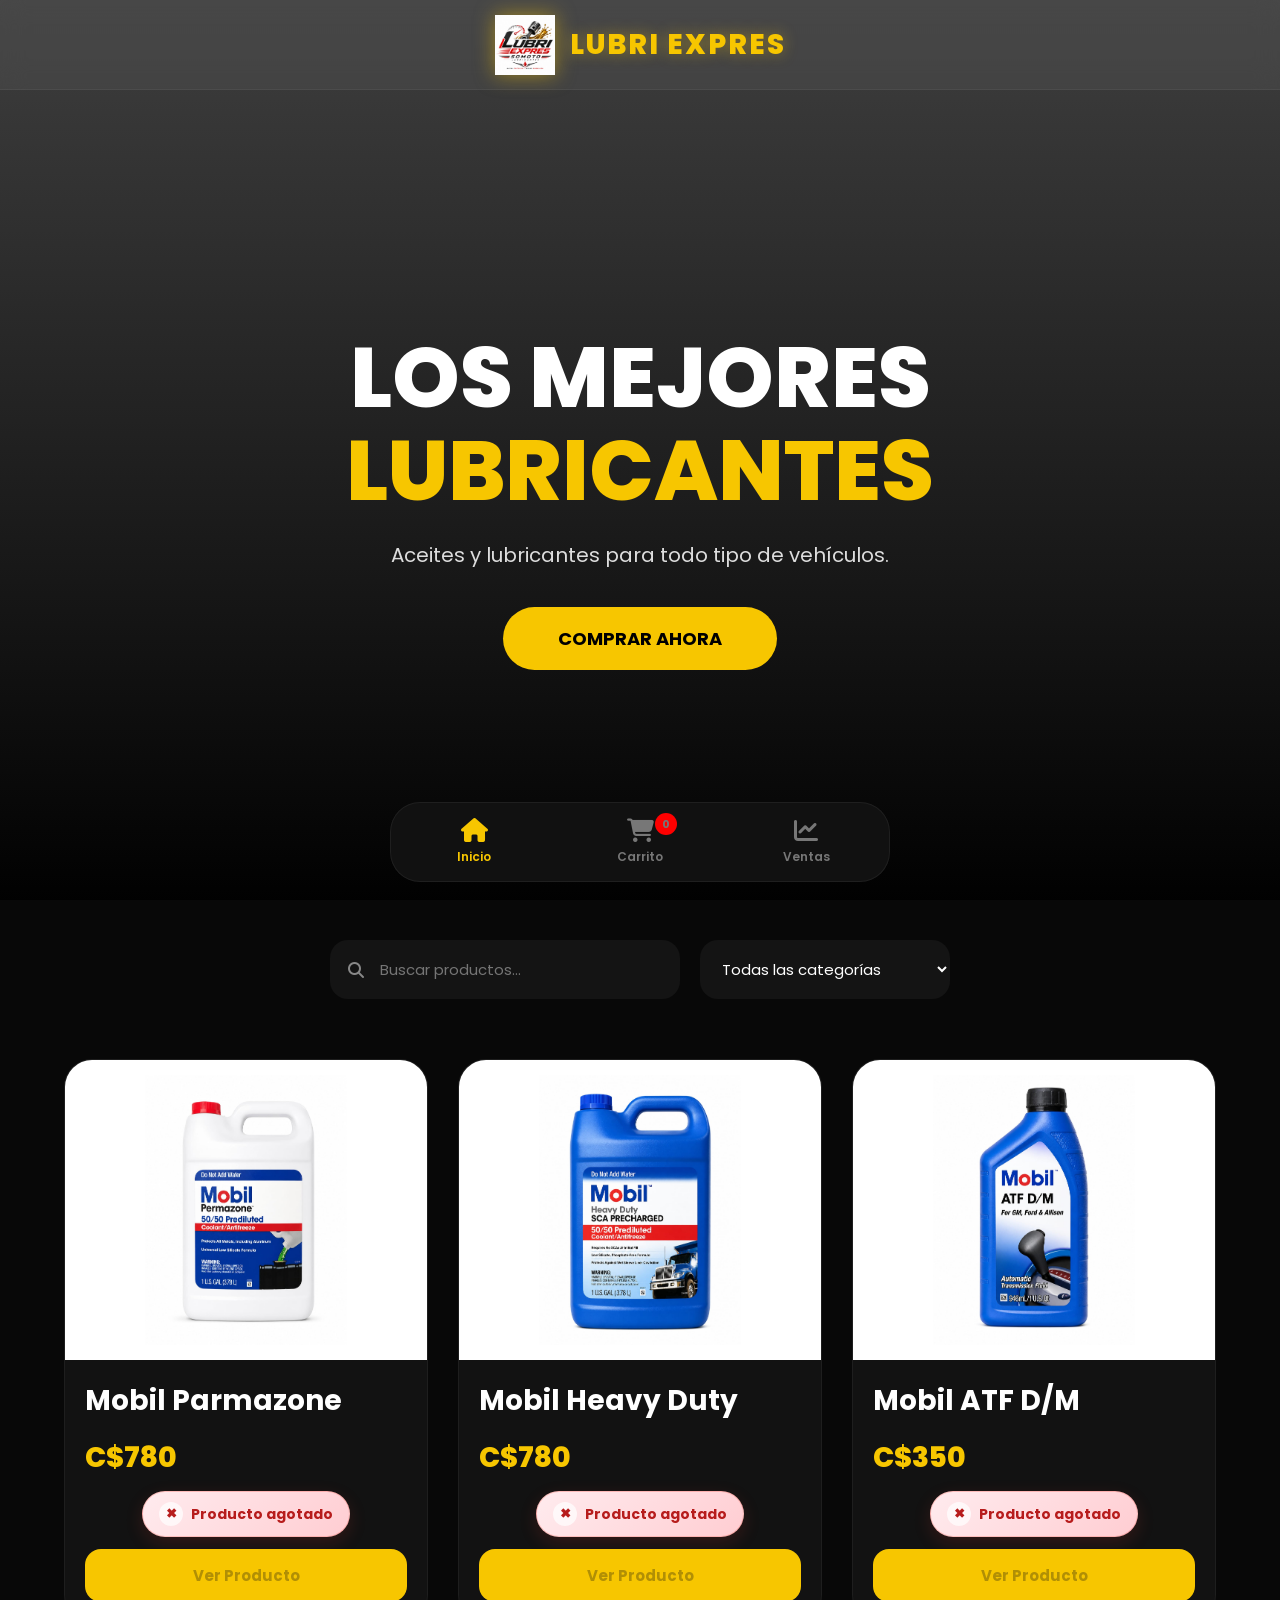
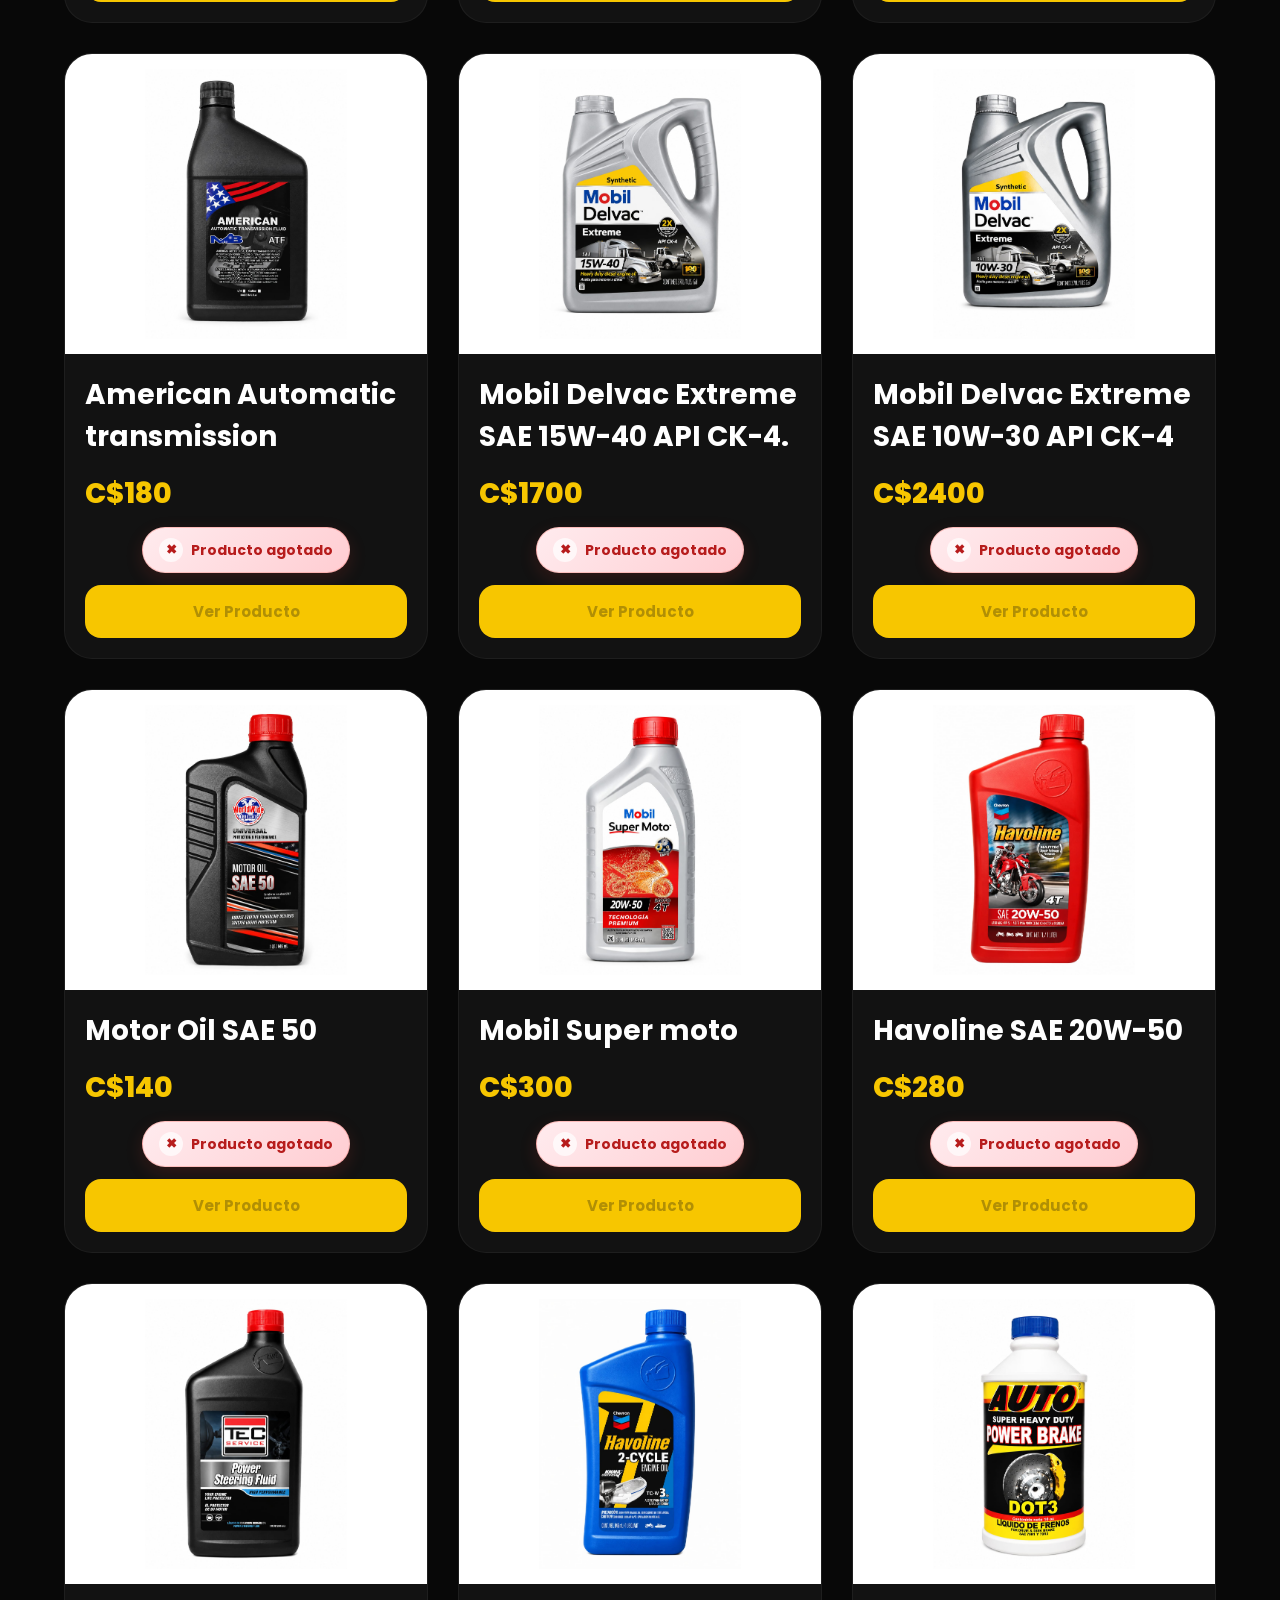
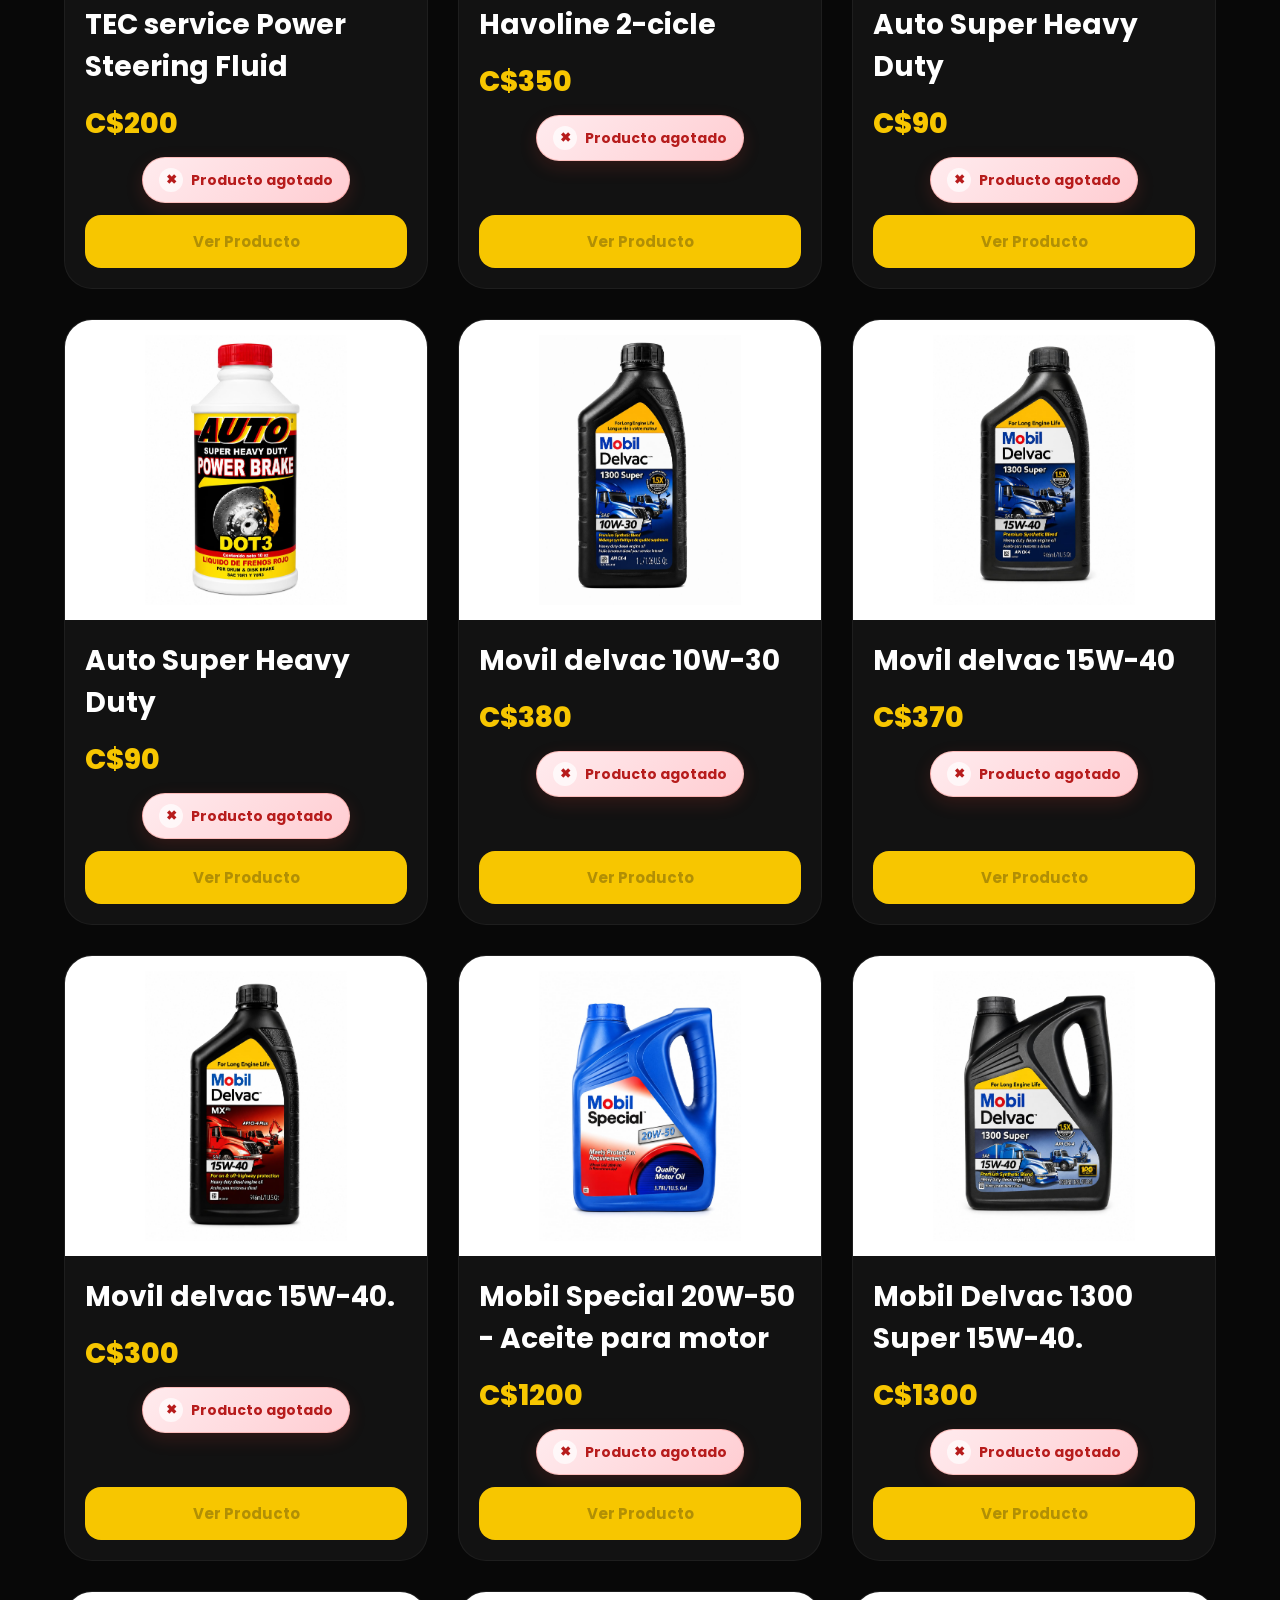
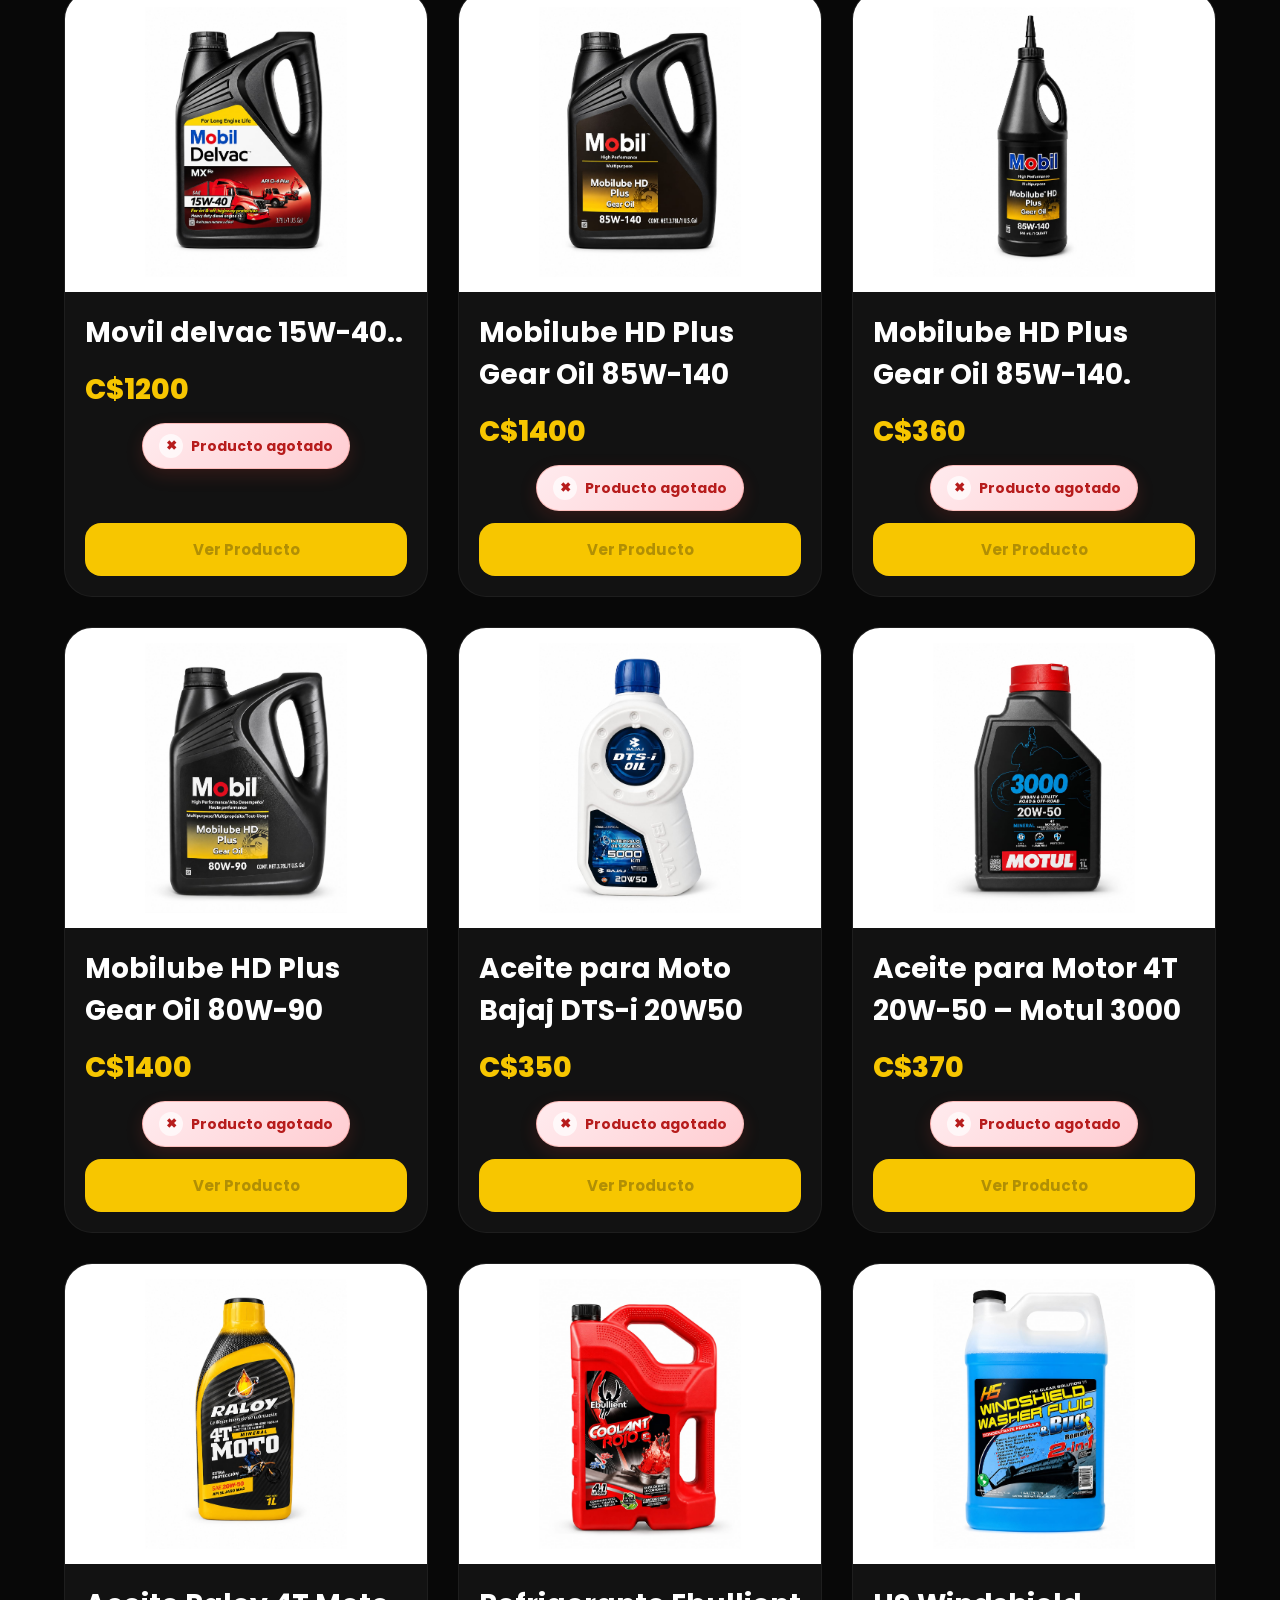
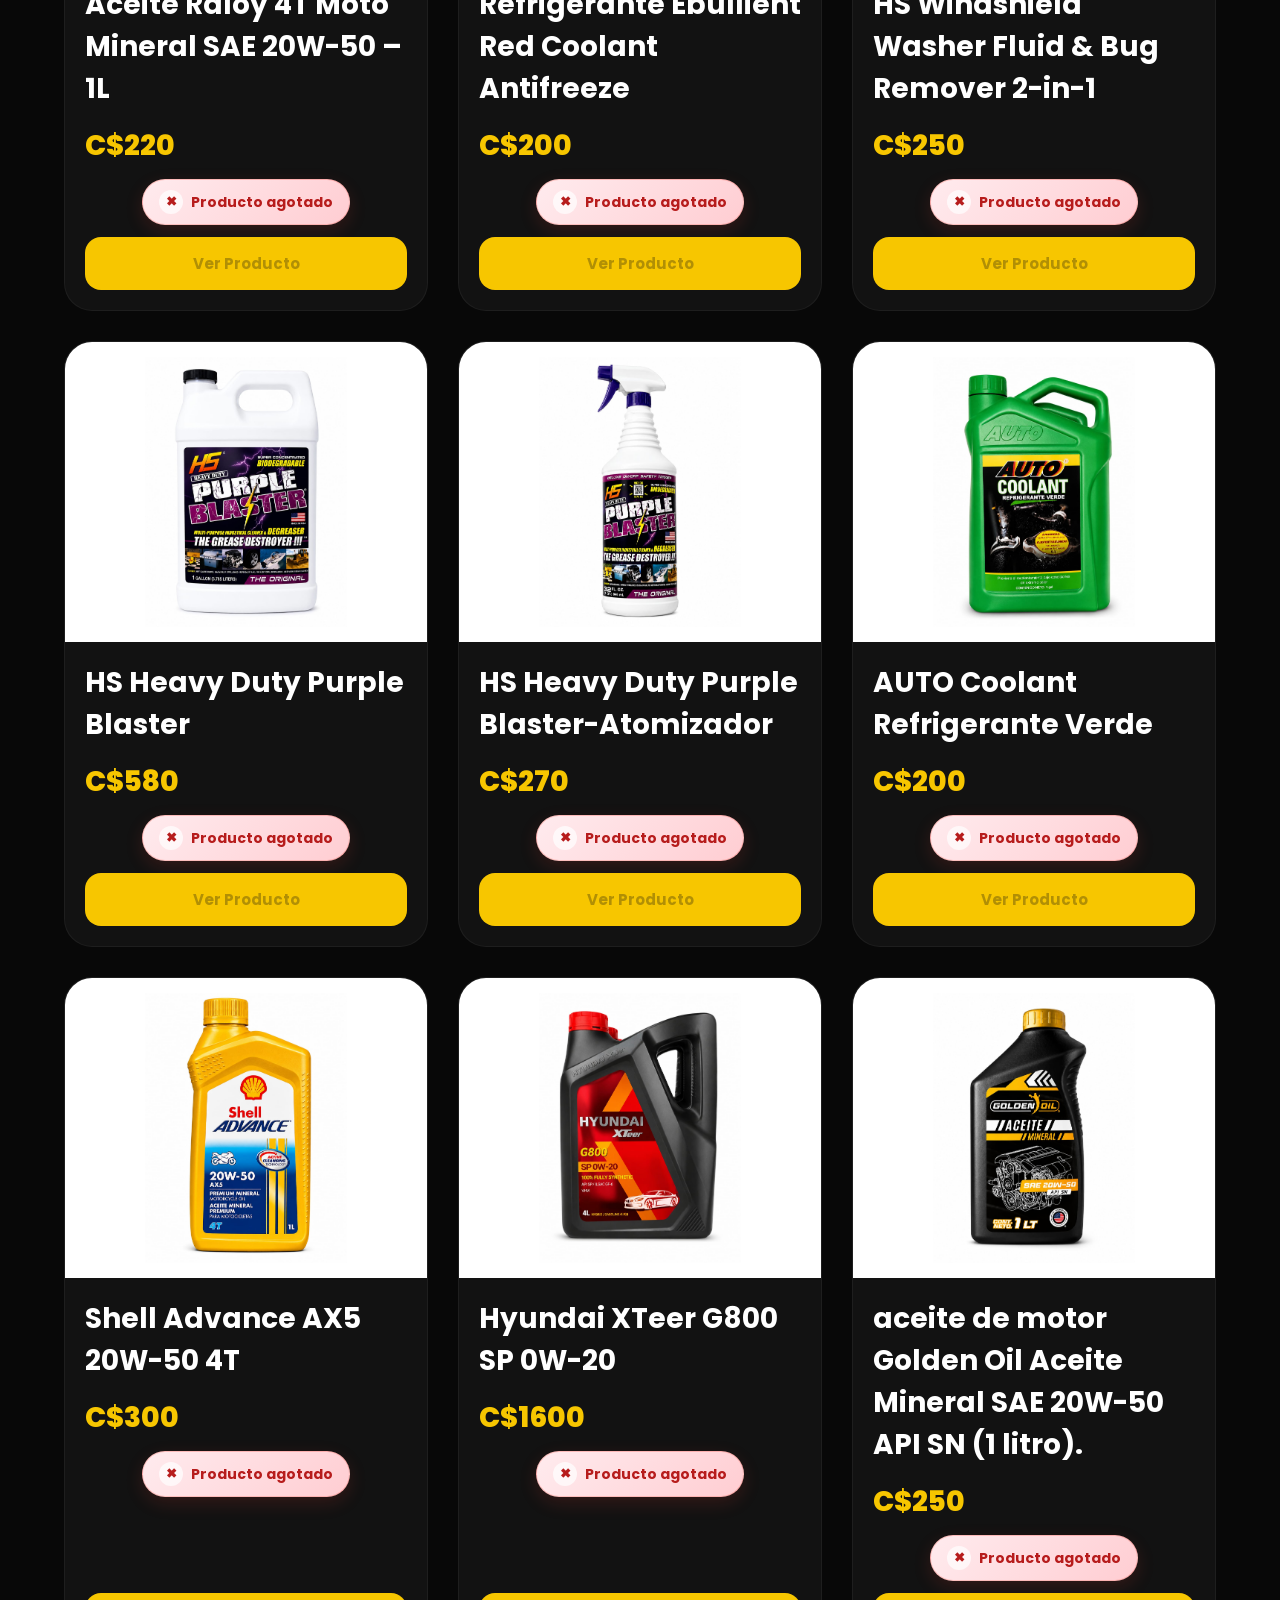
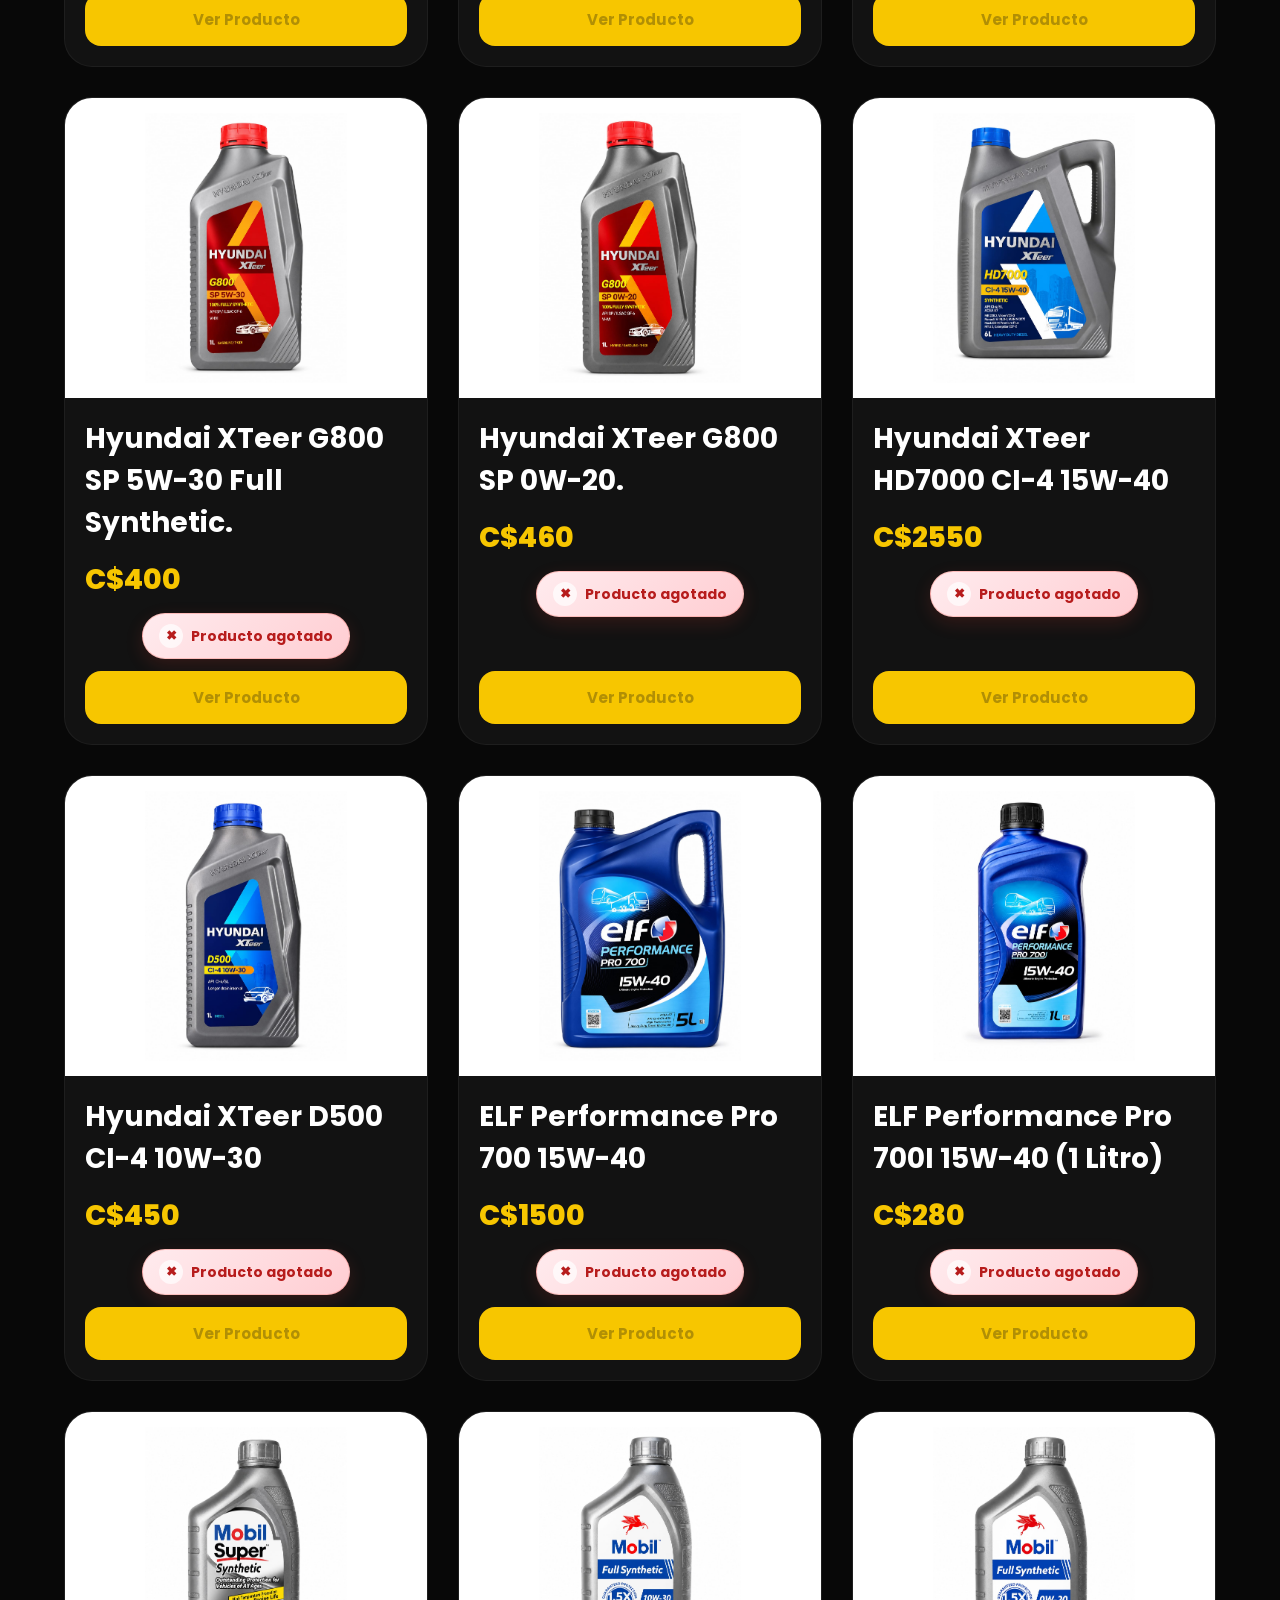
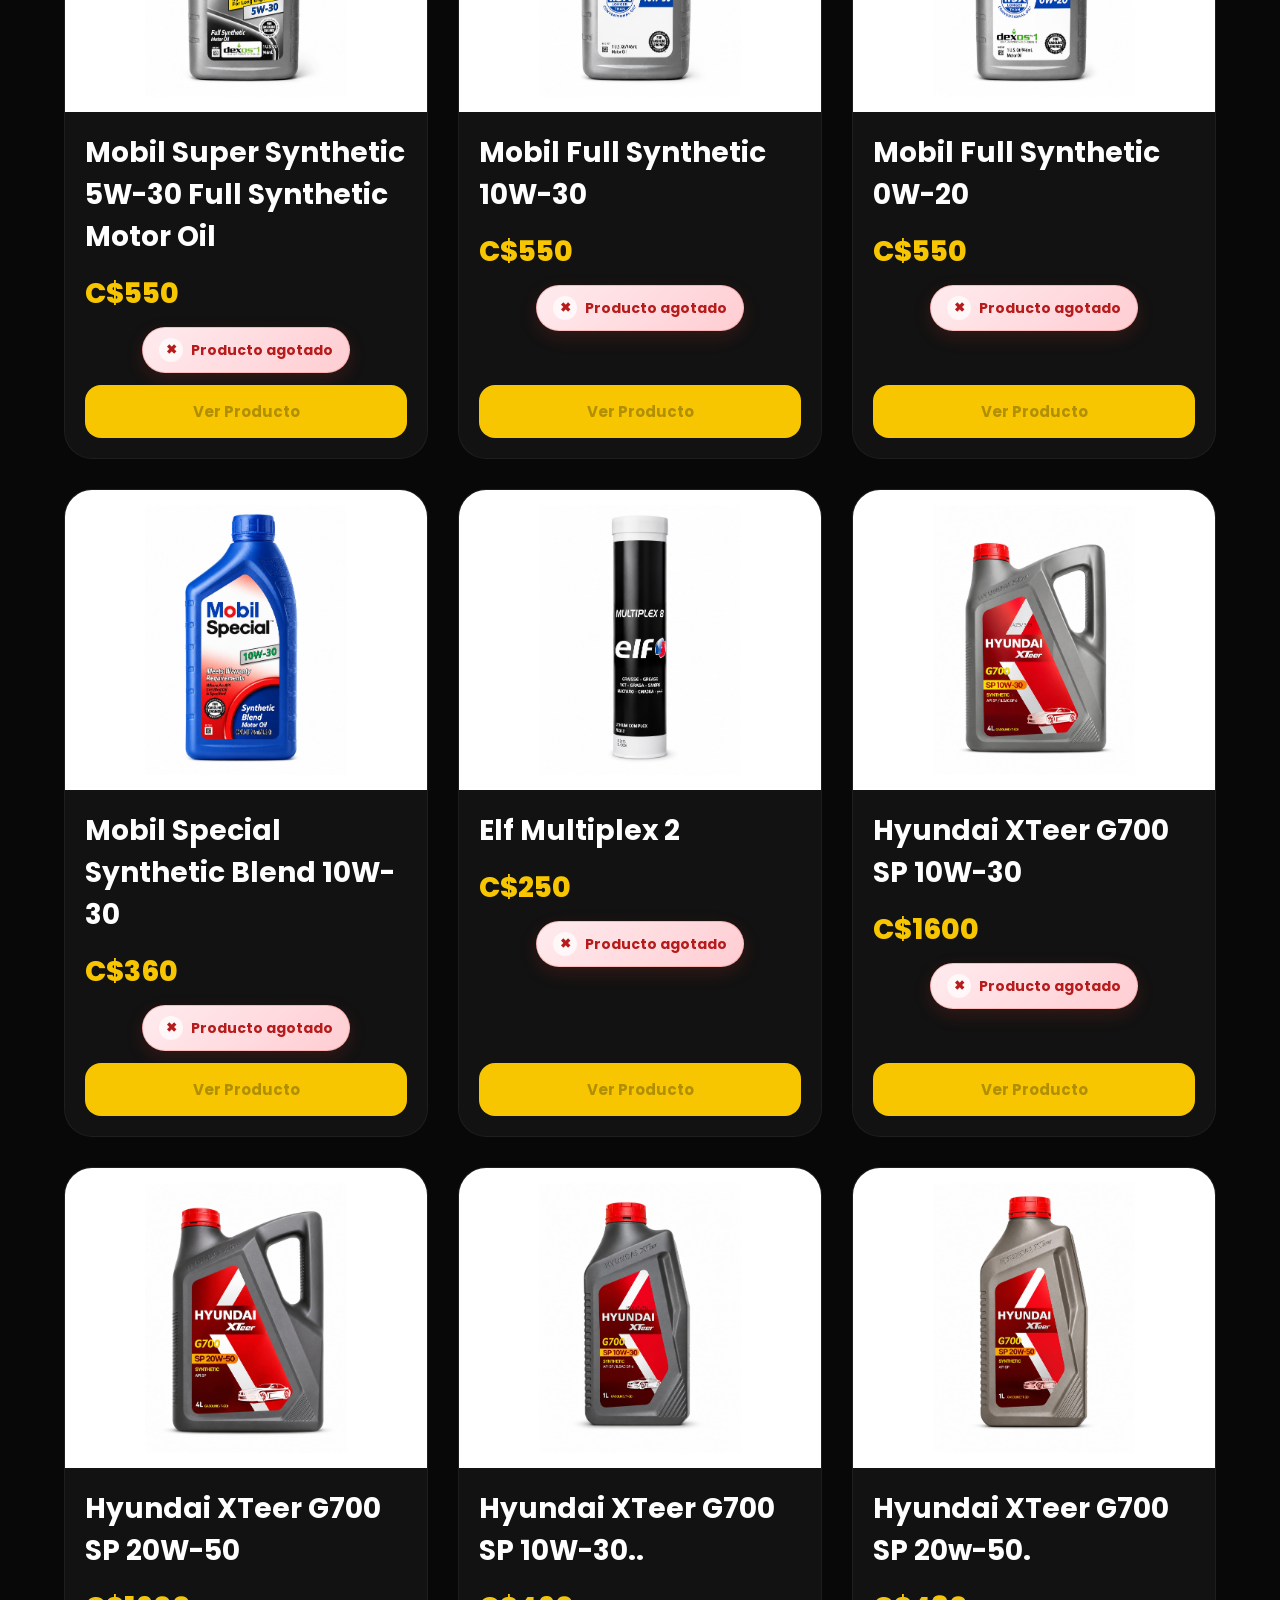
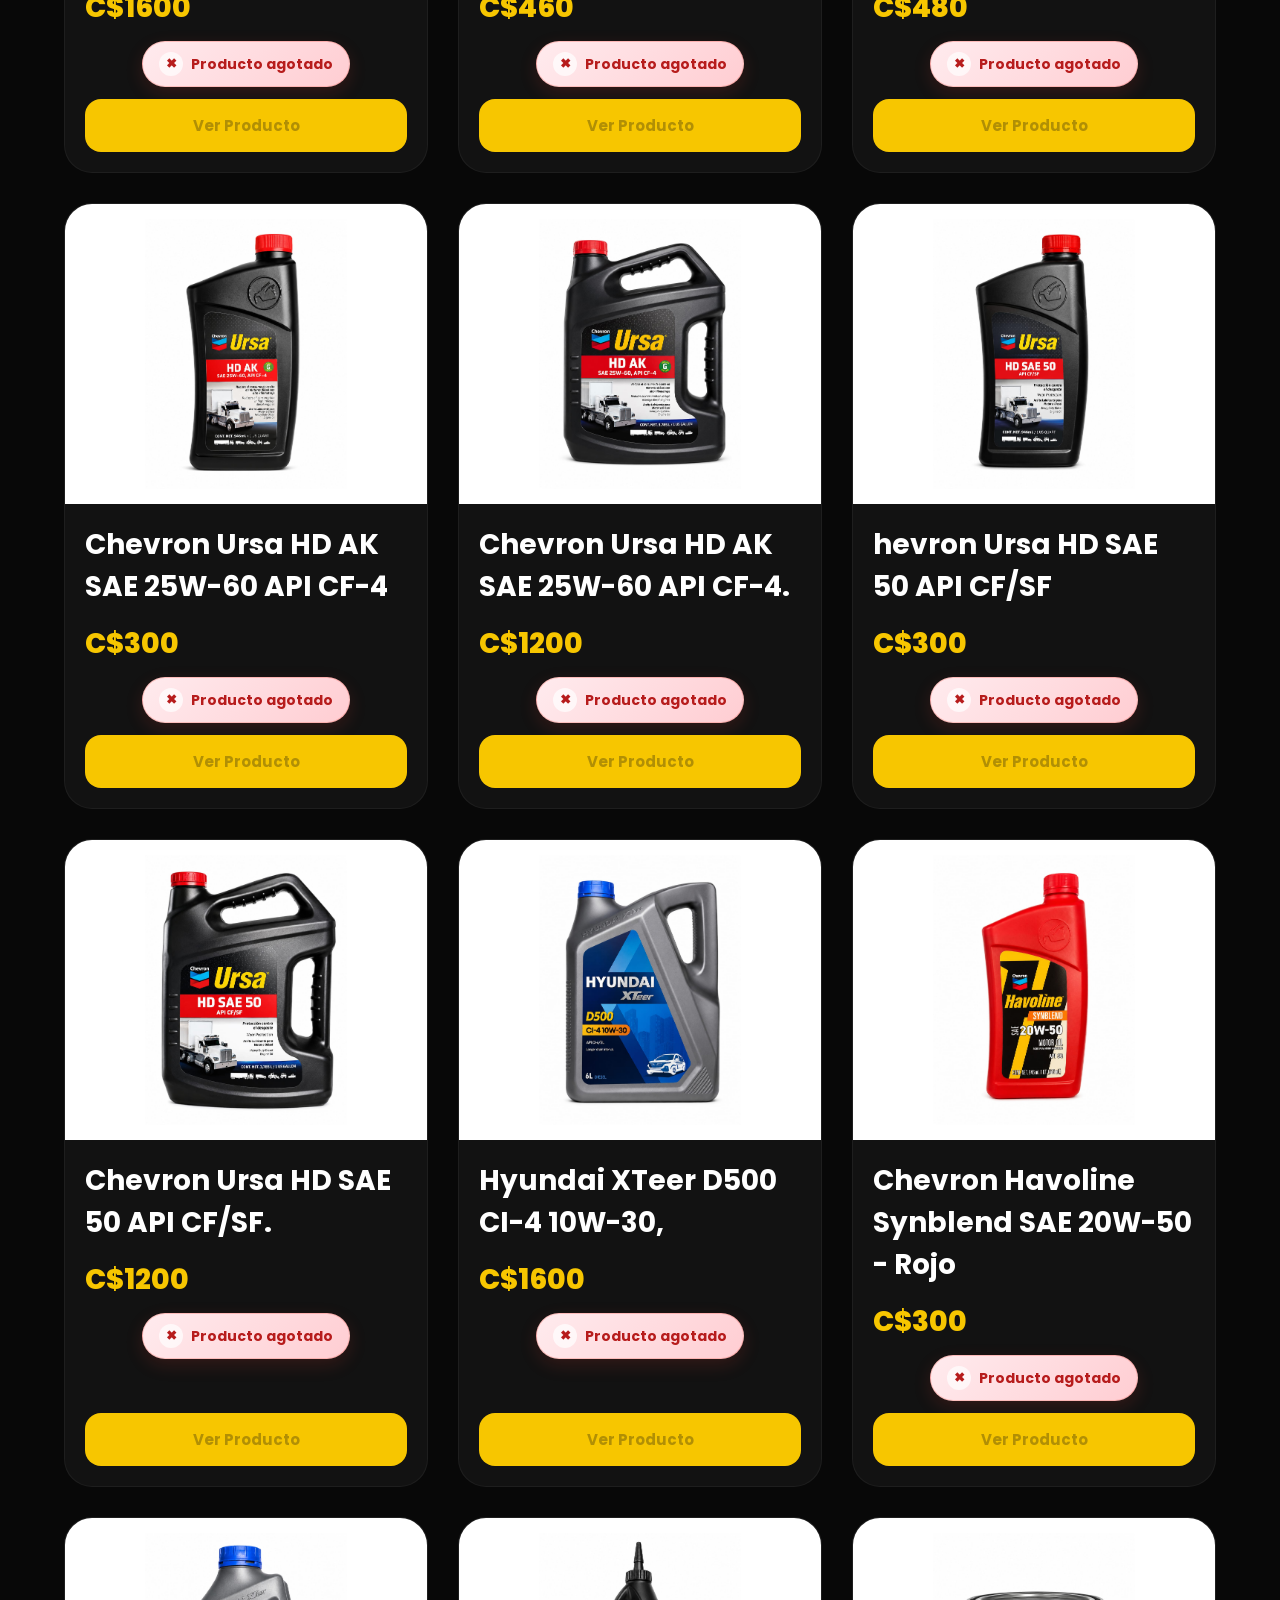
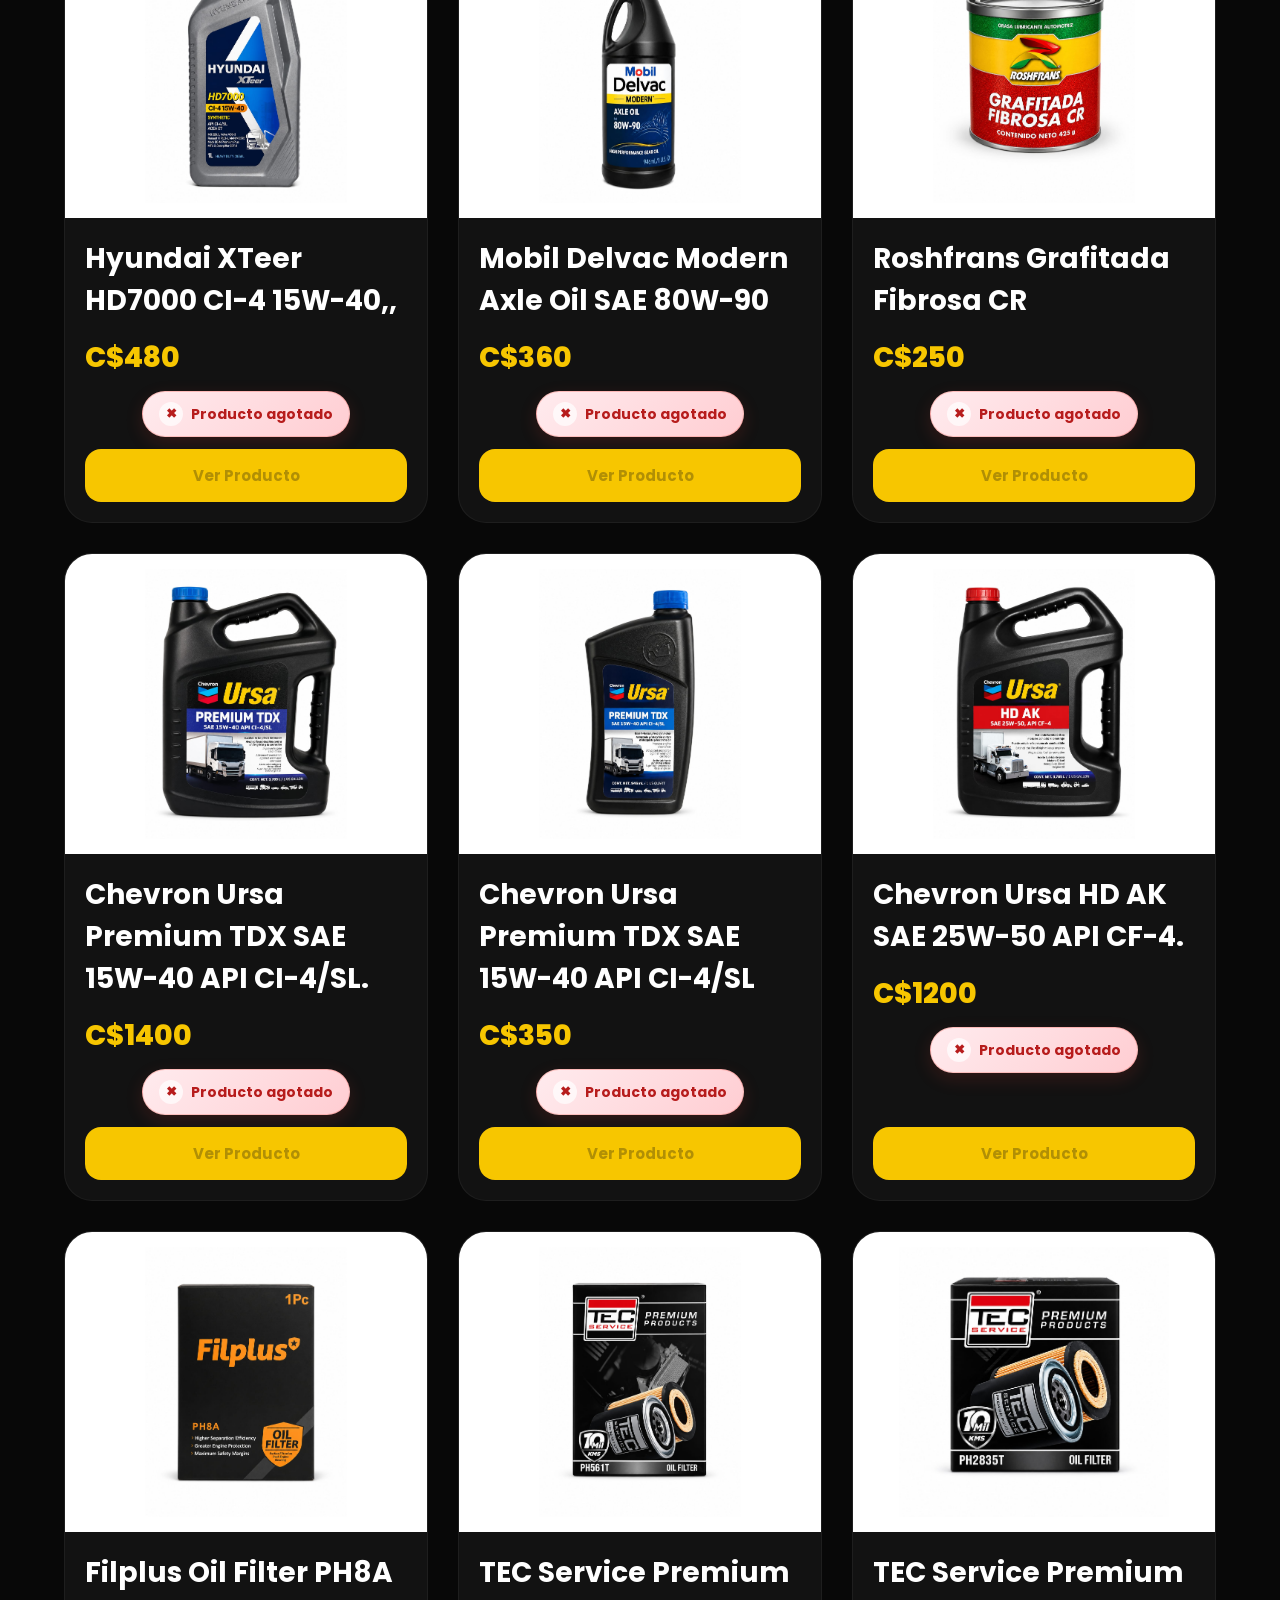
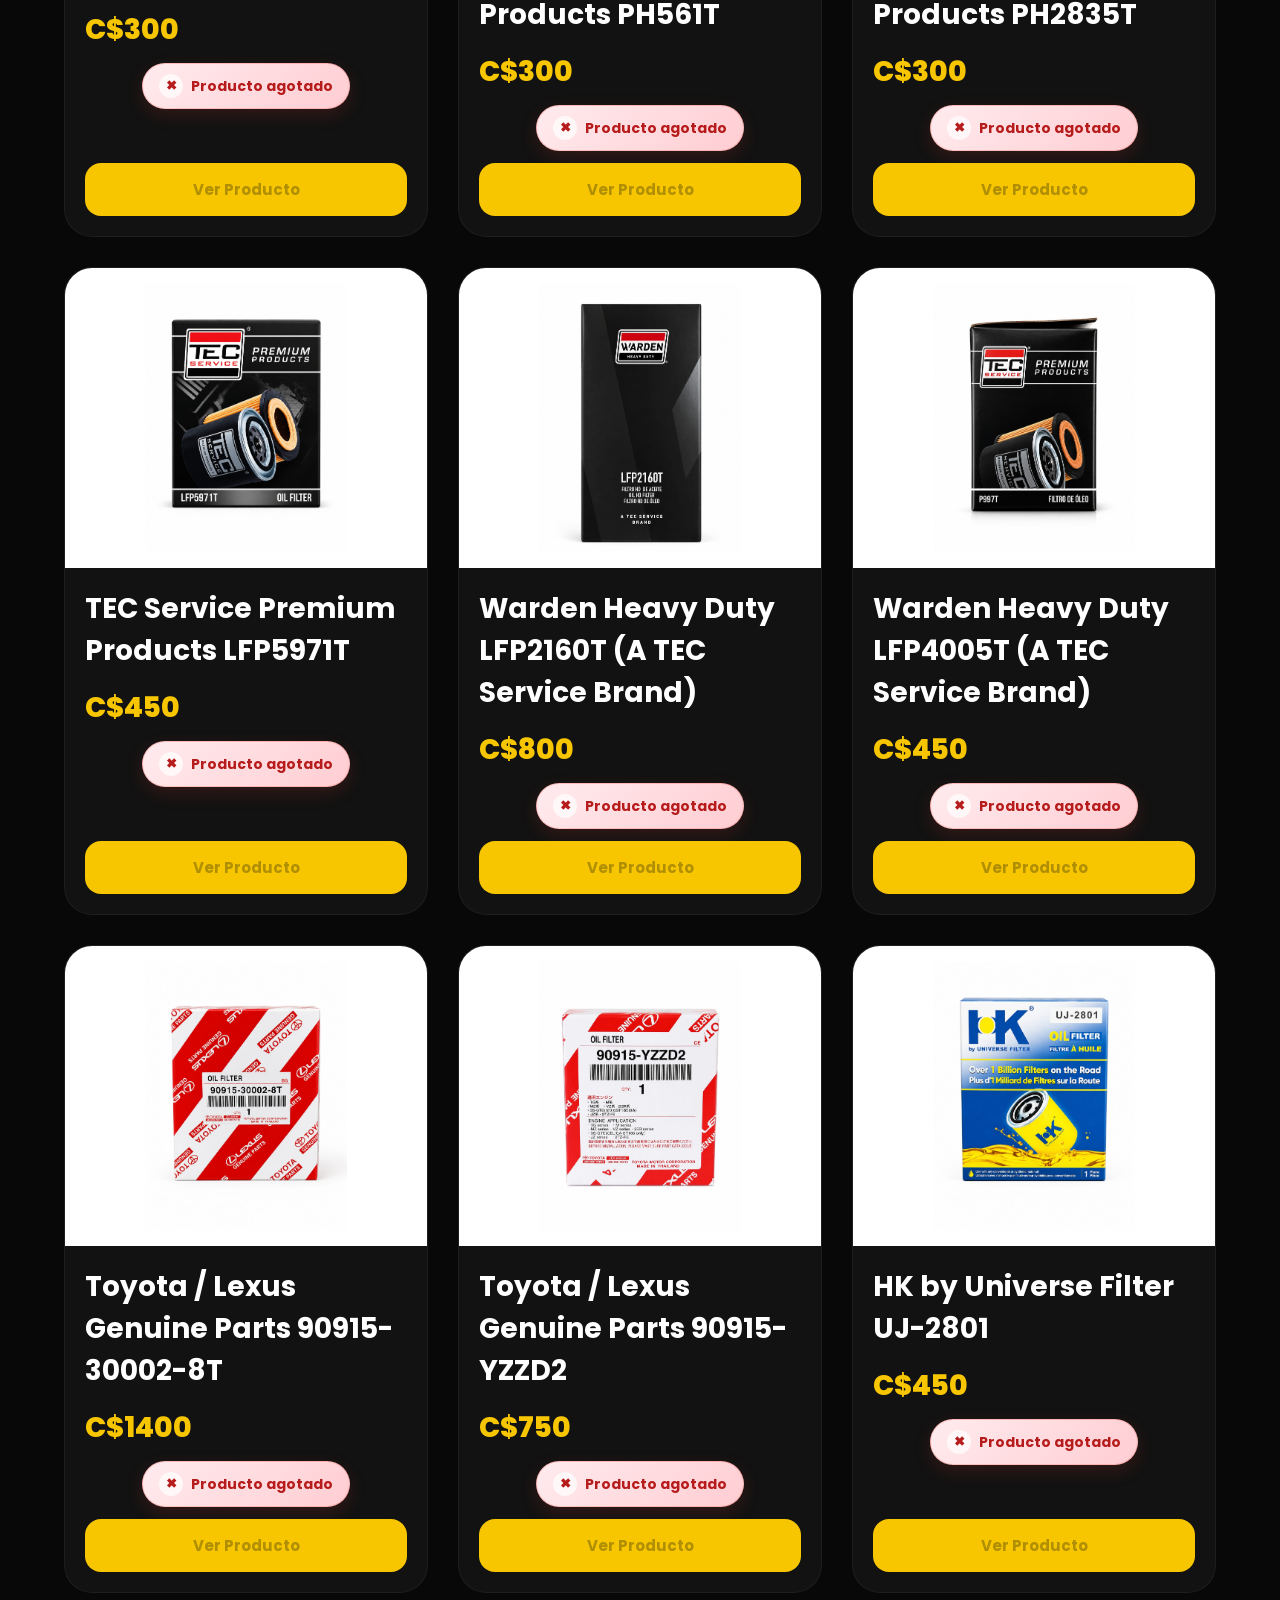
<file: index.html>
<!DOCTYPE html>
<html lang="es">
<head>

<meta charset="UTF-8">
<meta name="viewport" content="width=device-width, initial-scale=1.0">

<title>LUBRI EXPRES</title>

<link rel="icon" href="logo.jpeg">
<link rel="stylesheet" href="style.css">
<link rel="manifest" href="manifest.json">

<meta name="theme-color" content="#f7c600">
<meta name="mobile-web-app-capable" content="yes">
<meta name="apple-mobile-web-app-capable" content="yes">
<meta name="apple-mobile-web-app-status-bar-style" content="black">

<!-- ICONOS -->
<link rel="stylesheet"
href="https://cdnjs.cloudflare.com/ajax/libs/font-awesome/6.5.1/css/all.min.css"/>

<!-- FUENTE -->
<link rel="preconnect" href="https://fonts.googleapis.com">

<link href="https://fonts.googleapis.com/css2?family=Poppins:wght@300;400;500;600;700;800&display=swap"
rel="stylesheet">

</head>

<body>
<!-- LOADER PREMIUM -->
<div id="loaderScreen">

    <div class="loader-glow"></div>

    <div class="loader-content">

        <div class="loader-logo">
            <img src="logo.jpeg" alt="LUBRI EXPRES">
        </div>

        <h1>LUBRI EXPRES</h1>

        <p class="loader-subtitle">
            Potencia y protección para tu motor
        </p>

        <div class="loader-bar-container">
            <div id="loaderBar" class="loader-bar"></div>
        </div>

        <p id="loaderText" class="loader-text">
            Cargando catálogo...
        </p>

    </div>

</div>
<header class="header">

<div class="logo-container">

<img src="logo.jpeg" alt="LUBRI EXPRES">

<h2>LUBRI EXPRES</h2>

</div>

</header>


<section class="hero">

<h1>
LOS MEJORES <span>LUBRICANTES</span>
</h1>

<p>
Aceites y lubricantes para todo tipo de vehículos.
</p>

<button onclick="document.getElementById('productos').scrollIntoView({behavior:'smooth'})">
COMPRAR AHORA
</button>

<button id="installBtn" onclick="instalarApp()">
<i class="fa-solid fa-download"></i>
INSTALAR APP
</button>

</section>

<section class="filtros">

<div class="search-box">

<i class="fa-solid fa-magnifying-glass"></i>

<input
type="text"
id="buscador"
placeholder="Buscar productos..."
>

</div>

<select id="categoria">

<option value="todos">
Todas las categorías
</option>

<option value="motor">
Aceite Motor
</option>

<option value="grasa">
Grasas
</option>

<option value="hidraulico">
Hidráulico
</option>

</select>

</section>
<div id="toast-container"></div>
<section class="productos" id="productos"></section>

<div class="modal" id="modal">

<div class="modal-content">

<div class="modal-img-box">

<img id="modal-img">

<div class="modal-arrows">

<button onclick="anteriorImagen()">
<i class="fa-solid fa-chevron-left"></i>
</button>

<button onclick="siguienteImagen()">
<i class="fa-solid fa-chevron-right"></i>
</button>

</div>

</div>
<div id="modal-stock"></div>
<div class="modal-info">

<h2 id="modal-title"></h2>

<p id="modal-desc"></p>

<div class="modal-price" id="modal-price"></div>

<div class="modal-buttons">

<button class="close"
onclick="cerrarModal()">
Cerrar
</button>

<button class="cart"
onclick="agregarCarrito()">
Agregar al carrito
</button>

</div>

</div>

</div>

</div>

<footer>

<h2>LUBRI EXPRES</h2>

<p>
Los mejores lubricantes para vehículos.
</p>

<p>
© 2026 Todos los derechos reservados
</p>

</footer>

<div class="bottom-nav">

<button class="bottom-btn active">

<i class="fa-solid fa-house"></i>

<span>Inicio</span>

</button>

<button class="bottom-btn"
onclick="window.location.href='carrito.html'">

<i class="fa-solid fa-cart-shopping"></i>

<span>Carrito</span>

<div class="cart-badge"
id="cart-count">
0
</div>

</button>


<button class="bottom-btn"
onclick="window.location.href='registro.html'">

<i class="fa-solid fa-chart-line"></i>

<span>Ventas</span>

</button>

</div>

<script src="funcion.js"></script>

</body>
</html>
</file>
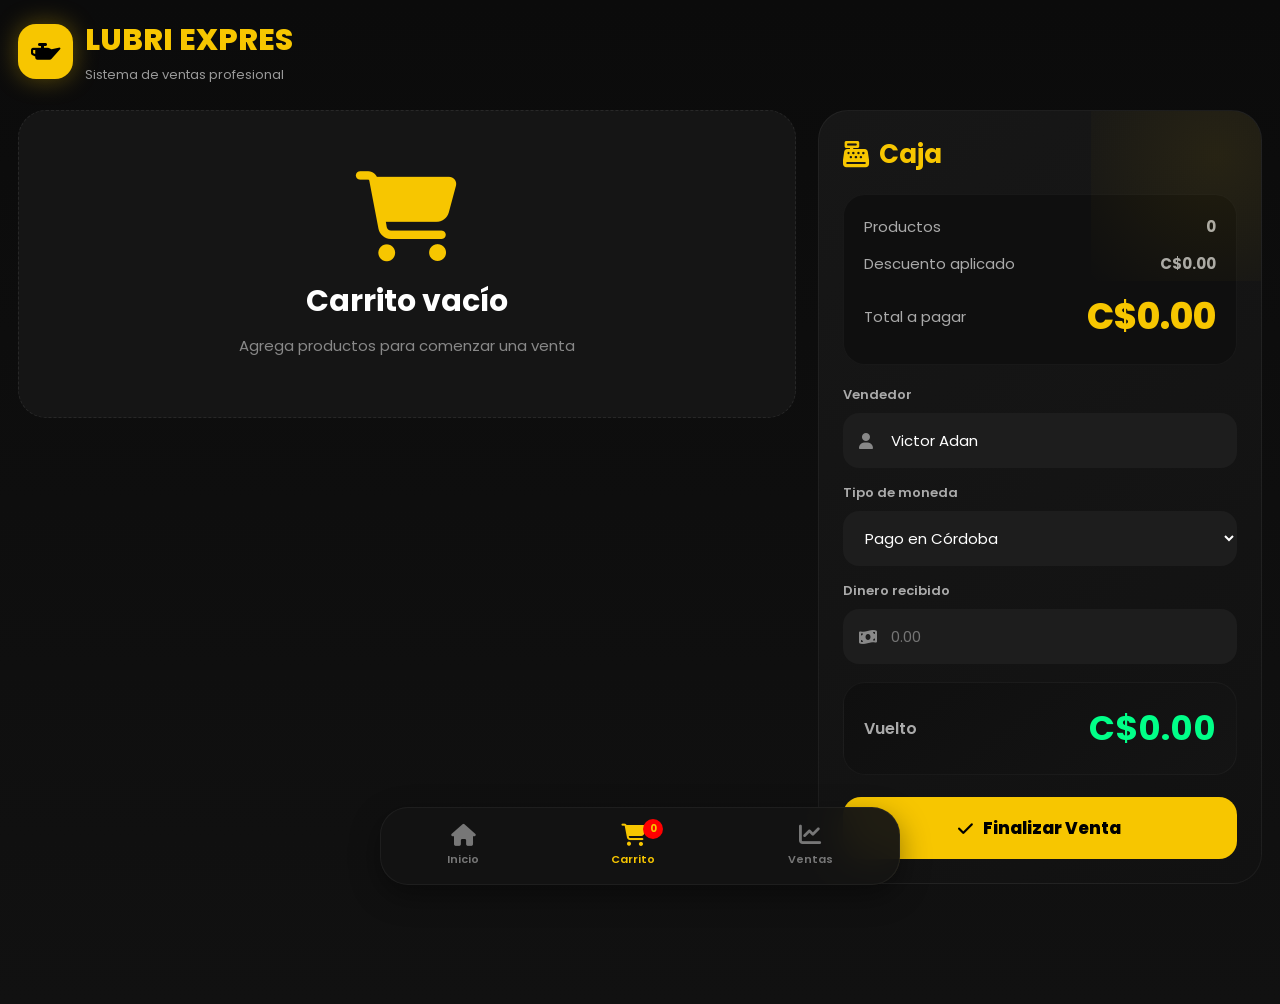
<file: carrito.html>
<!DOCTYPE html>
<html lang="es">
<head>

<meta charset="UTF-8">
<meta name="viewport" content="width=device-width, initial-scale=1.0">

<title>Carrito - LUBRI EXPRES</title>

<link rel="stylesheet" href="estilos.css">

<link rel="stylesheet"
href="https://cdnjs.cloudflare.com/ajax/libs/font-awesome/6.5.1/css/all.min.css"/>

<link href="https://fonts.googleapis.com/css2?family=Poppins:wght@300;400;500;600;700;800&display=swap"
rel="stylesheet">

</head>

<body>

<div class="alert-container" id="alertContainer"></div>

<!-- HEADER -->

<div class="header">

    <div class="logo">

        <div class="logo-box">
            <i class="fa-solid fa-oil-can"></i>
        </div>

        <div>
            <h1>LUBRI EXPRES</h1>
            <p>Sistema de ventas profesional</p>
        </div>

    </div>

</div>

<!-- MAIN -->

<div class="main">

    <!-- PRODUCTOS -->

    <div>

        <!-- Aquí se cargan los productos -->
        <div class="products" id="carrito"></div>

        <div id="vacio"></div>

    </div>

    <!-- PANEL DERECHO -->

    <div class="panel">

        <h2>
            <i class="fa-solid fa-cash-register"></i>
            Caja
        </h2>

        <div class="resume">

            <div class="row">
                <span>Productos</span>
                <strong id="cantidad">0</strong>
            </div>

            <div class="row">
                <span>Descuento aplicado</span>
                <strong id="descuentoTotal">
                    C$0.00
                </strong>
            </div>

            <div class="row">
                <span>Total a pagar</span>
                <div class="total" id="total">
                    C$0.00
                </div>
            </div>

        </div>

        <label>Vendedor</label>

        <div class="input-box">
            <i class="fa-solid fa-user"></i>
            <input
                type="text"
                id="vendedor"
                value="Victor Adan">
        </div>

        <label>Tipo de moneda</label>

        <select
            id="moneda"
            onchange="calcularVuelto()">

            <option value="cordoba">
                Pago en Córdoba
            </option>

            <option value="dolar">
                Pago en Dólares
            </option>

        </select>

        <label>Dinero recibido</label>

        <div class="input-box">

            <i class="fa-solid fa-money-bill-wave"></i>

            <input
                type="number"
                id="recibido"
                placeholder="0.00"
                oninput="calcularVuelto()">

        </div>

        <div class="conversion" id="conversion"></div>

        <div class="change">

            <span>Vuelto</span>

            <strong id="vuelto">
                C$0.00
            </strong>

        </div>

        <button
            class="btn"
            onclick="finalizarVenta()">

            <i class="fa-solid fa-check"></i>
            Finalizar Venta

        </button>

    </div>

</div>

<!-- NAVEGACIÓN INFERIOR -->

<div class="bottom-nav">

    <button
        class="bottom-btn"
        onclick="window.location.href='index.html'">

        <i class="fa-solid fa-house"></i>
        <span>Inicio</span>

    </button>

    <button class="bottom-btn active">

        <i class="fa-solid fa-cart-shopping"></i>

        <span>Carrito</span>

        <div class="badge" id="cart-count">
            0
        </div>

    </button>

    <button
        class="bottom-btn"
        onclick="window.location.href='registro.html'">

        <i class="fa-solid fa-chart-line"></i>
        <span>Ventas</span>

    </button>

</div>

<script src="funcioness.js"></script>

</body>
</html>
</file>
<file: style.css>
*{
margin:0;
padding:0;
box-sizing:border-box;
font-family:'Poppins',sans-serif;
scroll-behavior:smooth;
}

body{
background:#080808;
color:white;
overflow-x:hidden;
padding-bottom:120px;
}
/* STOCK */

#modal-stock{
display:flex;
justify-content:center;
align-items:center;
margin-top:20px;
margin-bottom:15px;
}

.stock-label{
margin:12px 0;
text-align:center;
}

.stock-normal{
display:inline-flex;
align-items:center;
justify-content:center;
gap:8px;
padding:10px 16px;
background:linear-gradient(135deg,#e8f5e9,#d7f7df);
color:#1b5e20;
font-size:14px;
font-weight:600;
border-radius:50px;
border:1px solid rgba(76,175,80,.25);
box-shadow:0 4px 12px rgba(76,175,80,.12);
}

.stock-bajo{
display:inline-flex;
align-items:center;
justify-content:center;
gap:8px;
padding:10px 16px;
background:linear-gradient(135deg,#fff8e1,#ffe0b2);
color:#e65100;
font-size:14px;
font-weight:700;
border-radius:50px;
border:1px solid rgba(255,152,0,.25);
box-shadow:0 6px 18px rgba(255,152,0,.18);
animation:stockPulse 2s infinite;
}

.agotado{
display:inline-flex;
align-items:center;
justify-content:center;
gap:8px;
padding:10px 16px;
background:linear-gradient(135deg,#ffebee,#ffcdd2);
color:#b71c1c;
font-size:14px;
font-weight:700;
border-radius:50px;
border:1px solid rgba(244,67,54,.25);
box-shadow:0 6px 18px rgba(244,67,54,.15);
}

.stock-badge{
display:inline-flex;
align-items:center;
justify-content:center;
width:24px;
height:24px;
border-radius:50%;
background:rgba(255,255,255,.7);
font-size:13px;
}

/* Espacio entre imagen y stock */
.modal-img-box{
background:#fff;
border-radius:18px;
padding:10px;
margin-bottom:20px;
}

@keyframes stockPulse{

0%{
transform:scale(1);
box-shadow:0 6px 18px rgba(255,152,0,.18);
}

50%{
transform:scale(1.04);
box-shadow:0 10px 24px rgba(255,152,0,.28);
}

100%{
transform:scale(1);
box-shadow:0 6px 18px rgba(255,152,0,.18);
}

}
/* =========================
LOADER PREMIUM
========================= */

#loaderScreen{
position:fixed;
top:0;
left:0;
width:100%;
height:100%;
background:#000;
display:flex;
justify-content:center;
align-items:center;
z-index:99999;
overflow:hidden;
transition:all .6s ease;
}

.loader-glow{
position:absolute;
width:500px;
height:500px;
background:rgba(247,198,0,.25);
filter:blur(150px);
border-radius:50%;
animation:pulse 2s infinite;
}

.loader-content{
position:relative;
text-align:center;
padding:20px;
}

.loader-logo{
width:140px;
height:140px;
margin:auto;
border-radius:25px;
overflow:hidden;
border:1px solid rgba(255,255,255,.15);
box-shadow:0 20px 60px rgba(247,198,0,.5);
animation:floating 3s ease-in-out infinite;
}

.loader-logo img{
width:100%;
height:100%;
object-fit:cover;
}

.loader-content h1{
margin-top:25px;
font-size:42px;
font-weight:800;
background:linear-gradient(
90deg,
#f7c600,
#ff8c00,
#ffd84d
);
-webkit-background-clip:text;
-webkit-text-fill-color:transparent;
}

.loader-subtitle{
color:#aaa;
margin-top:10px;
letter-spacing:3px;
text-transform:uppercase;
font-size:14px;
}

.loader-bar-container{
width:320px;
max-width:90%;
height:12px;
background:#222;
border-radius:50px;
overflow:hidden;
margin:35px auto 0;
}

.loader-bar{
height:100%;
width:0%;
background:linear-gradient(
90deg,
#f7c600,
#ff9900
);
border-radius:50px;
transition:.3s;
}

.loader-text{
margin-top:15px;
color:#888;
font-size:12px;
letter-spacing:2px;
text-transform:uppercase;
}

@keyframes pulse{
0%{
transform:scale(1);
opacity:.5;
}
50%{
transform:scale(1.15);
opacity:1;
}
100%{
transform:scale(1);
opacity:.5;
}
}

@keyframes floating{
0%{
transform:translateY(0);
}
50%{
transform:translateY(-10px);
}
100%{
transform:translateY(0);
}
}
/* PANTALLA INICIO */

.inicio{
position:fixed;
top:0;
left:0;
width:100%;
height:100vh;
background:
linear-gradient(rgb(151 151 151 / 88%),rgba(0,0,0,.94)),
url('https://images.unsplash.com/photo-1503376780353-7e6692767b70?q=80&w=1600');
background-size:cover;
background-position:center;
display:flex;
justify-content:center;
align-items:center;
flex-direction:column;
z-index:999999;
padding:20px;
text-align:center;
transition:1s;
}

.inicio h1{
font-size:90px;
font-weight:800;
color:#f7c600;
text-shadow:0 0 25px #f7c600;
}

.inicio p{
margin-top:20px;
font-size:22px;
color:#ddd;
max-width:700px;
line-height:1.7;
}

.inicio button{
margin-top:40px;
padding:18px 55px;
border:none;
border-radius:60px;
background:#f7c600;
font-size:18px;
font-weight:700;
cursor:pointer;
transition:.4s;
}

.inicio button:hover{
transform:scale(1.08);
}

/* HERO */

.hero{
min-height:100vh;
background:
linear-gradient(rgb(81 81 81 / 75%),rgba(0,0,0,.85)),
url('https://images.unsplash.com/photo-1487754180451-c456f719a1fc?q=80&w=1600');
background-size:cover;
background-position:center;
display:flex;
justify-content:center;
align-items:center;
flex-direction:column;
text-align:center;
padding:20px;
padding-top:120px;
}

.hero h1{
font-size:85px;
font-weight:800;
max-width:1000px;
line-height:1.1;
}

.hero span{
color:#f7c600;
}

.hero p{
margin-top:20px;
font-size:20px;
max-width:700px;
line-height:1.7;
color:#ddd;
}

.hero button{
margin-top:35px;
padding:18px 55px;
border:none;
border-radius:60px;
background:#f7c600;
font-size:18px;
font-weight:700;
cursor:pointer;
transition:.4s;
}

.hero button:hover{
transform:scale(1.08);
}

#installBtn{
background:white;
color:black;
display:none;
}

#installBtn:hover{
background:#f7c600;
}

/* FILTROS */

.filtros{
padding:40px 5%;
display:flex;
justify-content:center;
gap:20px;
flex-wrap:wrap;
}

.search-box{
position:relative;
width:350px;
}

.search-box i{
position:absolute;
left:18px;
top:50%;
transform:translateY(-50%);
color:#888;
}

.search-box input{
width:100%;
padding:18px 18px 18px 50px;
background:#141414;
border:none;
border-radius:18px;
color:white;
font-size:15px;
outline:none;
}

select{
padding:18px;
width:250px;
background:#141414;
border:none;
border-radius:18px;
color:white;
font-size:15px;
outline:none;
}

/* PRODUCTOS */

.productos{
padding:20px 5%;
display:grid;
grid-template-columns:
repeat(auto-fit,minmax(300px,1fr));
gap:30px;
}

.card{
background:#121212;
border-radius:28px;
overflow:hidden;
border:1px solid rgba(255,255,255,.05);
transition:.4s;
display:flex;
flex-direction:column;
}

.card:hover{
transform:translateY(-10px);
box-shadow:
0 0 30px rgba(247,198,0,.12),
0 20px 40px rgba(0,0,0,.5);
}

.card-img{
width:100%;
height:300px;
background:#ffffff;
display:flex;
justify-content:center;
align-items:center;
padding:15px;
}

.card-img img{
width:100%;
height:100%;
object-fit:contain;
display:block;
}

.card-content{
padding:20px;
display:flex;
flex-direction:column;
flex:1;
}

.card h3{
font-size:28px;
font-weight:700;
}

.card p{
margin-top:10px;
color:#aaa;
line-height:1.7;
}

.precio{
margin-top:15px;
font-size:28px;
font-weight:800;
color:#f7c600;
}

.card button{
margin-top:auto;
width:100%;
padding:15px;
border:none;
border-radius:16px;
background:#f7c600;
font-size:15px;
font-weight:700;
cursor:pointer;
transition:.3s;
}

.card button:hover{
background:white;
}
/* MODAL *//* MODAL APP STYLE */

.modal{
    position:fixed;
    inset:0;
    background:rgba(0,0,0,.45);
    backdrop-filter:blur(5px);
    display:none;
    z-index:2000; /* 👈 encima del nav */
}

.modal-content{
    position:absolute;
    bottom:0;
    left:0;
    width:100%;
    max-height:88vh;
    overflow-y:auto;
    background:#111;
    border-radius:28px 28px 0 0;
    padding:18px;
    animation:slideUp .3s ease;
    box-shadow:0 -10px 40px rgba(0,0,0,.4);
}

/* ANIMACIÓN */
@keyframes slideUp{
    from{
        transform:translateY(100%);
    }
    to{
        transform:translateY(0);
    }
}

/* BARRITA SUPERIOR */
.modal-content::before{
    content:'';
    display:block;
    width:60px;
    height:5px;
    background:#444;
    border-radius:20px;
    margin:0 auto 15px;
}

/* IMAGEN */
.modal-img-box{
    background:#fff;
    border-radius:18px;
    padding:10px;
}

.modal-content img{
    width:100%;
    height:240px;
    object-fit:contain;
    display:block;
}

/* FLECHAS */
.modal-arrows{
    position:absolute;
    top:50%;
    left:0;
    width:100%;
    display:flex;
    justify-content:space-between;
    padding:0 10px;
    transform:translateY(-50%);
}

.modal-arrows button{
    width:38px;
    height:38px;
    border:none;
    border-radius:50%;
    background:rgba(0,0,0,.7);
    color:#fff;
    cursor:pointer;
}

/* INFO */
.modal-info{
    padding-top:15px;
}

.modal-info h2{
    font-size:24px;
    font-weight:800;
    color:#fff;
}

.modal-info p{
    margin-top:8px;
    color:#aaa;
    line-height:1.6;
    font-size:14px;
}

/* PRECIO */
.modal-price{
    margin-top:12px;
    font-size:28px;
    font-weight:800;
    color:#f7c600;
}

/* CANTIDAD */
.qty-box{
    display:flex;
    justify-content:center;
    align-items:center;
    gap:18px;
    margin:20px 0;
}

.qty-box button{
    width:42px;
    height:42px;
    border:none;
    border-radius:12px;
    background:#f7c600;
    color:#000;
    font-size:18px;
    font-weight:700;
    cursor:pointer;
}

.qty-box span{
    font-size:20px;
    font-weight:700;
    color:#fff;
}

/* BOTONES */
.modal-buttons{
    display:flex;
    flex-direction:column;
    gap:10px;
    margin-top:15px;
}

.cart{
    width:100%;
    height:52px;
    border:none;
    border-radius:14px;
    background:linear-gradient(135deg,#f7c600,#ffb300);
    color:#000;
    font-weight:800;
    font-size:15px;
    cursor:pointer;
}

.close{
    width:100%;
    height:50px;
    border:none;
    border-radius:14px;
    background:#222;
    color:#fff;
    font-weight:700;
    cursor:pointer;
}
/* FOOTER */

footer{
margin-top:80px;
padding:60px 20px 140px;
text-align:center;
background:#050505;
}

footer h2{
font-size:40px;
color:#f7c600;
}

footer p{
margin-top:15px;
color:#888;
line-height:1.7;
}

/* NAV APP */

.bottom-nav{
    position:fixed;
    bottom:18px;
    left:50%;
    transform:translateX(-50%);
    width:92%;
    max-width:500px;
    height:80px;
    background:rgba(18,18,18,.96);
    backdrop-filter:blur(20px);
    border-radius:30px;
    display:flex;
    justify-content:space-around;
    align-items:center;
    border:1px solid rgba(255,255,255,.06);
    z-index:1000; /* 👈 abajo del modal */
}

.bottom-btn{
position:relative;
background:none;
border:none;
display:flex;
flex-direction:column;
align-items:center;
justify-content:center;
gap:6px;
color:#777;
font-size:12px;
font-weight:600;
cursor:pointer;
width:100%;
height:100%;
transition:.3s;
}

.bottom-btn i{
font-size:24px;
}

.bottom-btn.active{
color:#f7c600;
}

.bottom-btn:hover{
color:#f7c600;
}

.cart-badge{
position:absolute;
top:10px;
right:28%;
background:red;
min-width:22px;
height:22px;
padding:0 6px;
border-radius:50px;
display:flex;
justify-content:center;
align-items:center;
font-size:11px;
font-weight:bold;
}

/* HEADER */

.header{
position:fixed;
top:0;
left:0;
width:100%;
height:90px;
background:rgba(255, 255, 255, .05);
backdrop-filter:blur(12px);
display:flex;
justify-content:center;
align-items:center;
z-index:99999;
border-bottom:1px solid rgba(255,255,255,.05);
}

.logo-container{
display:flex;
align-items:center;
gap:15px;
}

.logo-container img{
width:60px;
height:60px;
object-fit:contain;
filter:drop-shadow(0 0 10px rgba(247,198,0,.5));
}

.logo-container h2{
font-size:28px;
font-weight:800;
color:#f7c600;
letter-spacing:2px;
text-shadow:0 0 15px rgba(247,198,0,.4);
}

/* RESPONSIVE */

@media(max-width:900px){

.hero h1{
font-size:60px;
}

.productos{
grid-template-columns:
repeat(2,1fr);
}

.card-img{
height:240px;
}

}

@media(max-width:600px){

.hero h1{
font-size:38px;
}

.hero p{
font-size:15px;
}

.inicio h1{
font-size:45px;
}

.inicio p{
font-size:16px;
}

.search-box,
select{
width:100%;
}

.productos{
grid-template-columns:
repeat(2,1fr);
gap:14px;
padding:12px;
}

.card-img{
height:180px;
padding:10px;
}

.card-content{
padding:12px;
}

.card h3{
font-size:16px;
}

.card p{
font-size:12px;
}

.precio{
font-size:20px;
}

.card button{
padding:12px;
font-size:13px;
margin-top:15px;
}

.modal-content img{
height:260px;
}

.modal-info h2{
font-size:28px;
}

.modal-price{
font-size:28px;
}

.modal-buttons{
flex-direction:column;
}

.bottom-nav{
height:75px;
}

}

/* =========================
TOAST NOTIFICACIONES
========================= */

#toast-container{
    position:fixed;
    top:20px;
    right:20px;
    z-index:99999;
    display:flex;
    flex-direction:column;
    gap:12px;
}

.toast{
    min-width:320px;
    max-width:400px;
    padding:16px 20px;
    border-radius:14px;
    color:#fff;
    font-family:'Poppins',sans-serif;
    font-size:14px;
    font-weight:500;
    display:flex;
    align-items:center;
    gap:12px;
    box-shadow:0 10px 30px rgba(0,0,0,.25);
    animation:slideIn .4s ease;
}

.toast.success{
    background:linear-gradient(135deg,#00b894,#00d68f);
}

.toast.error{
    background:linear-gradient(135deg,#d63031,#ff4757);
}

.toast.warning{
    background:linear-gradient(135deg,#f39c12,#f1c40f);
}

.toast.info{
    background:linear-gradient(135deg,#0984e3,#00cec9);
}

.toast i{
    font-size:20px;
}

@keyframes slideIn{
    from{
        opacity:0;
        transform:translateX(100%);
    }
    to{
        opacity:1;
        transform:translateX(0);
    }
}

@keyframes slideOut{
    from{
        opacity:1;
        transform:translateX(0);
    }
    to{
        opacity:0;
        transform:translateX(100%);
    }
}
</file>
<file: estilos.css>
*{
margin:0;
padding:0;
box-sizing:border-box;
font-family:'Poppins',sans-serif;
}

body{
background:
linear-gradient(to bottom,#0b0b0b,#111);
color:white;
overflow-x:hidden;
padding:18px;
padding-bottom:120px;
}
/* CANTIDAD DE PRODUCTOS */

.cantidad-box{
display:flex;
align-items:center;
gap:10px;
margin-top:12px;
}

.cantidad-box button{
width:38px;
height:38px;
border:none;
border-radius:12px;
background:#f7c600;
color:#000;
font-size:18px;
font-weight:800;
cursor:pointer;
transition:.3s;
display:flex;
justify-content:center;
align-items:center;
}

.cantidad-box button:hover{
transform:scale(1.08);
background:#ffd633;
}

.cantidad-box span{
min-width:35px;
text-align:center;
font-size:18px;
font-weight:700;
color:#fff;
}

/* HEADER */

.header{
max-width:1300px;
margin:auto;
margin-bottom:25px;
display:flex;
justify-content:space-between;
align-items:center;
flex-wrap:wrap;
gap:15px;
}

.logo{
display:flex;
align-items:center;
gap:12px;
}

.logo-box{
width:55px;
height:55px;
border-radius:18px;
background:#f7c600;
display:flex;
justify-content:center;
align-items:center;
color:black;
font-size:24px;
box-shadow:
0 0 25px rgba(247,198,0,.35);
}

.logo h1{
font-size:30px;
font-weight:800;
color:#f7c600;
}

.logo p{
font-size:13px;
color:#999;
margin-top:2px;
}

/* MAIN */

.main{
max-width:1300px;
margin:auto;
display:grid;
grid-template-columns:1.4fr .8fr;
gap:22px;
align-items:start;
}

/* PRODUCTOS */

.products{
display:grid;
gap:16px;
}

.card{
background:
linear-gradient(
145deg,
#171717,
#111
);
border-radius:26px;
padding:16px;
display:flex;
gap:15px;
align-items:center;
border:1px solid rgba(255,255,255,.05);
transition:.35s;
position:relative;
overflow:hidden;
}

.card::before{
content:'';
position:absolute;
top:-50%;
right:-50%;
width:200px;
height:200px;
background:
radial-gradient(
rgba(247,198,0,.10),
transparent
);
}

.card:hover{
transform:translateY(-4px);
box-shadow:
0 15px 35px rgba(0,0,0,.45),
0 0 30px rgba(247,198,0,.10);
}

.card img{
width:110px;
height:110px;
background:white;
border-radius:20px;
padding:10px;
object-fit:contain;
}

.info{
flex:1;
}

.info h3{
font-size:20px;
margin-bottom:6px;
}

.info p{
font-size:13px;
color:#999;
line-height:1.6;
margin-bottom:12px;
}

.price{
display:inline-flex;
align-items:center;
gap:6px;
padding:10px 16px;
border-radius:14px;
background:#f7c60015;
color:#f7c600;
font-size:22px;
font-weight:800;
}

.delete{
width:50px;
height:50px;
border:none;
border-radius:16px;
background:#ff3838;
color:white;
font-size:18px;
cursor:pointer;
transition:.3s;
}

.delete:hover{
transform:scale(1.08);
background:#ff1f1f;
}

/* PANEL */

.panel{
background:
linear-gradient(
145deg,
#171717,
#111
);
border-radius:30px;
padding:24px;
border:1px solid rgba(255,255,255,.05);
position:sticky;
top:15px;
overflow:hidden;
}

.panel::before{
content:'';
position:absolute;
top:-80px;
right:-80px;
width:250px;
height:250px;
background:
radial-gradient(
rgba(247,198,0,.08),
transparent
);
}

.panel h2{
font-size:26px;
margin-bottom:20px;
color:#f7c600;
display:flex;
align-items:center;
gap:10px;
}

/* RESUMEN */

.resume{
background:#0f0f0f;
padding:20px;
border-radius:22px;
margin-bottom:20px;
border:1px solid rgba(255,255,255,.04);
}

.row{
display:flex;
justify-content:space-between;
align-items:center;
margin-bottom:14px;
font-size:15px;
color:#aaa;
}

.row:last-child{
margin-bottom:0;
}

.total{
font-size:36px;
font-weight:800;
color:#f7c600;
}

/* INPUTS */

label{
display:block;
margin-bottom:8px;
margin-top:15px;
font-size:13px;
color:#aaa;
font-weight:600;
}

.input-box{
position:relative;
}

.input-box i{
position:absolute;
left:16px;
top:50%;
transform:translateY(-50%);
color:#888;
}

input,
select{
width:100%;
padding:16px 16px 16px 48px;
border:none;
outline:none;
border-radius:16px;
background:#1d1d1d;
color:white;
font-size:15px;
transition:.3s;
}

select{
padding-left:18px;
}

input:focus,
select:focus{
outline:2px solid #f7c600;
background:#232323;
}

/* CONVERSION */

.conversion{
margin-top:12px;
padding:14px;
border-radius:16px;
background:#0f0f0f;
font-size:14px;
color:#00ff88;
display:none;
font-weight:600;
border:1px solid rgba(0,255,136,.15);
}

/* VUELTO */

.change{
margin-top:18px;
padding:20px;
border-radius:22px;
background:
linear-gradient(
145deg,
#0f0f0f,
#141414
);
display:flex;
justify-content:space-between;
align-items:center;
border:1px solid rgba(255,255,255,.04);
}

.change span{
font-size:16px;
color:#aaa;
font-weight:600;
}

.change strong{
font-size:34px;
color:#00ff88;
}

/* BOTON */

.btn{
width:100%;
padding:18px;
margin-top:22px;
border:none;
border-radius:18px;
background:#f7c600;
font-size:17px;
font-weight:800;
cursor:pointer;
transition:.35s;
display:flex;
justify-content:center;
align-items:center;
gap:10px;
}

.btn:hover{
transform:translateY(-3px);
background:white;
box-shadow:
0 10px 25px rgba(247,198,0,.25);
}

/* EMPTY */

.empty{
background:#151515;
border-radius:28px;
padding:60px 25px;
text-align:center;
border:1px dashed rgba(255,255,255,.08);
}

.empty i{
font-size:90px;
color:#f7c600;
margin-bottom:18px;
}

.empty h2{
font-size:30px;
margin-bottom:10px;
}

.empty p{
color:#888;
font-size:15px;
}

/* ALERTAS */

.alert-container{
position:fixed;
top:20px;
right:20px;
display:flex;
flex-direction:column;
gap:14px;
z-index:999999;
}

.alert{
min-width:330px;
background:#151515;
padding:16px;
border-radius:20px;
display:flex;
align-items:center;
gap:14px;
box-shadow:
0 15px 35px rgba(0,0,0,.45);
animation:show .4s ease;
position:relative;
overflow:hidden;
border:1px solid rgba(255,255,255,.05);
}

.alert::before{
content:'';
position:absolute;
left:0;
top:0;
width:5px;
height:100%;
}

.alert.success::before{
background:#00ff88;
}

.alert.error::before{
background:#ff3b3b;
}

.alert.warning::before{
background:#ffb300;
}

.alert i{
font-size:22px;
}

.alert.success i{
color:#00ff88;
}

.alert.error i{
color:#ff3b3b;
}

.alert.warning i{
color:#ffb300;
}

.alert h4{
font-size:14px;
margin-bottom:3px;
}

.alert p{
font-size:12px;
color:#999;
}

@keyframes show{

from{
opacity:0;
transform:translateX(100px);
}

to{
opacity:1;
transform:translateX(0);
}

}

/* NAV */

.bottom-nav{
position:fixed;
bottom:15px;
left:50%;
transform:translateX(-50%);
width:92%;
max-width:520px;
height:78px;
background:rgba(20,20,20,.95);
backdrop-filter:blur(18px);
border-radius:28px;
display:flex;
justify-content:space-around;
align-items:center;
border:1px solid rgba(255,255,255,.05);
z-index:999999;
box-shadow:
0 10px 30px rgba(0,0,0,.4);
}

.bottom-btn{
background:none;
border:none;
display:flex;
flex-direction:column;
align-items:center;
gap:5px;
color:#777;
font-size:11px;
font-weight:600;
cursor:pointer;
transition:.3s;
position:relative;
}

.bottom-btn i{
font-size:22px;
}

.bottom-btn.active,
.bottom-btn:hover{
color:#f7c600;
}

.badge{
position:absolute;
top:-5px;
right:-8px;
background:red;
min-width:20px;
height:20px;
padding:0 5px;
border-radius:50px;
display:flex;
justify-content:center;
align-items:center;
font-size:10px;
font-weight:bold;
}

/* RESPONSIVE */

@media(max-width:950px){

.main{
grid-template-columns:1fr;
}

.panel{
position:relative;
top:0;
}

}

@media(max-width:700px){

body{
padding:12px;
padding-bottom:120px;
}

.logo h1{
font-size:24px;
}

.card{
flex-direction:column;
text-align:center;
}

.card img{
width:150px;
height:150px;
}

.delete{
width:100%;
height:48px;
}

.total{
font-size:28px;
}

.change strong{
font-size:26px;
}

.alert{
min-width:auto;
width:100%;
}

.alert-container{
left:10px;
right:10px;
}

}
</file>
